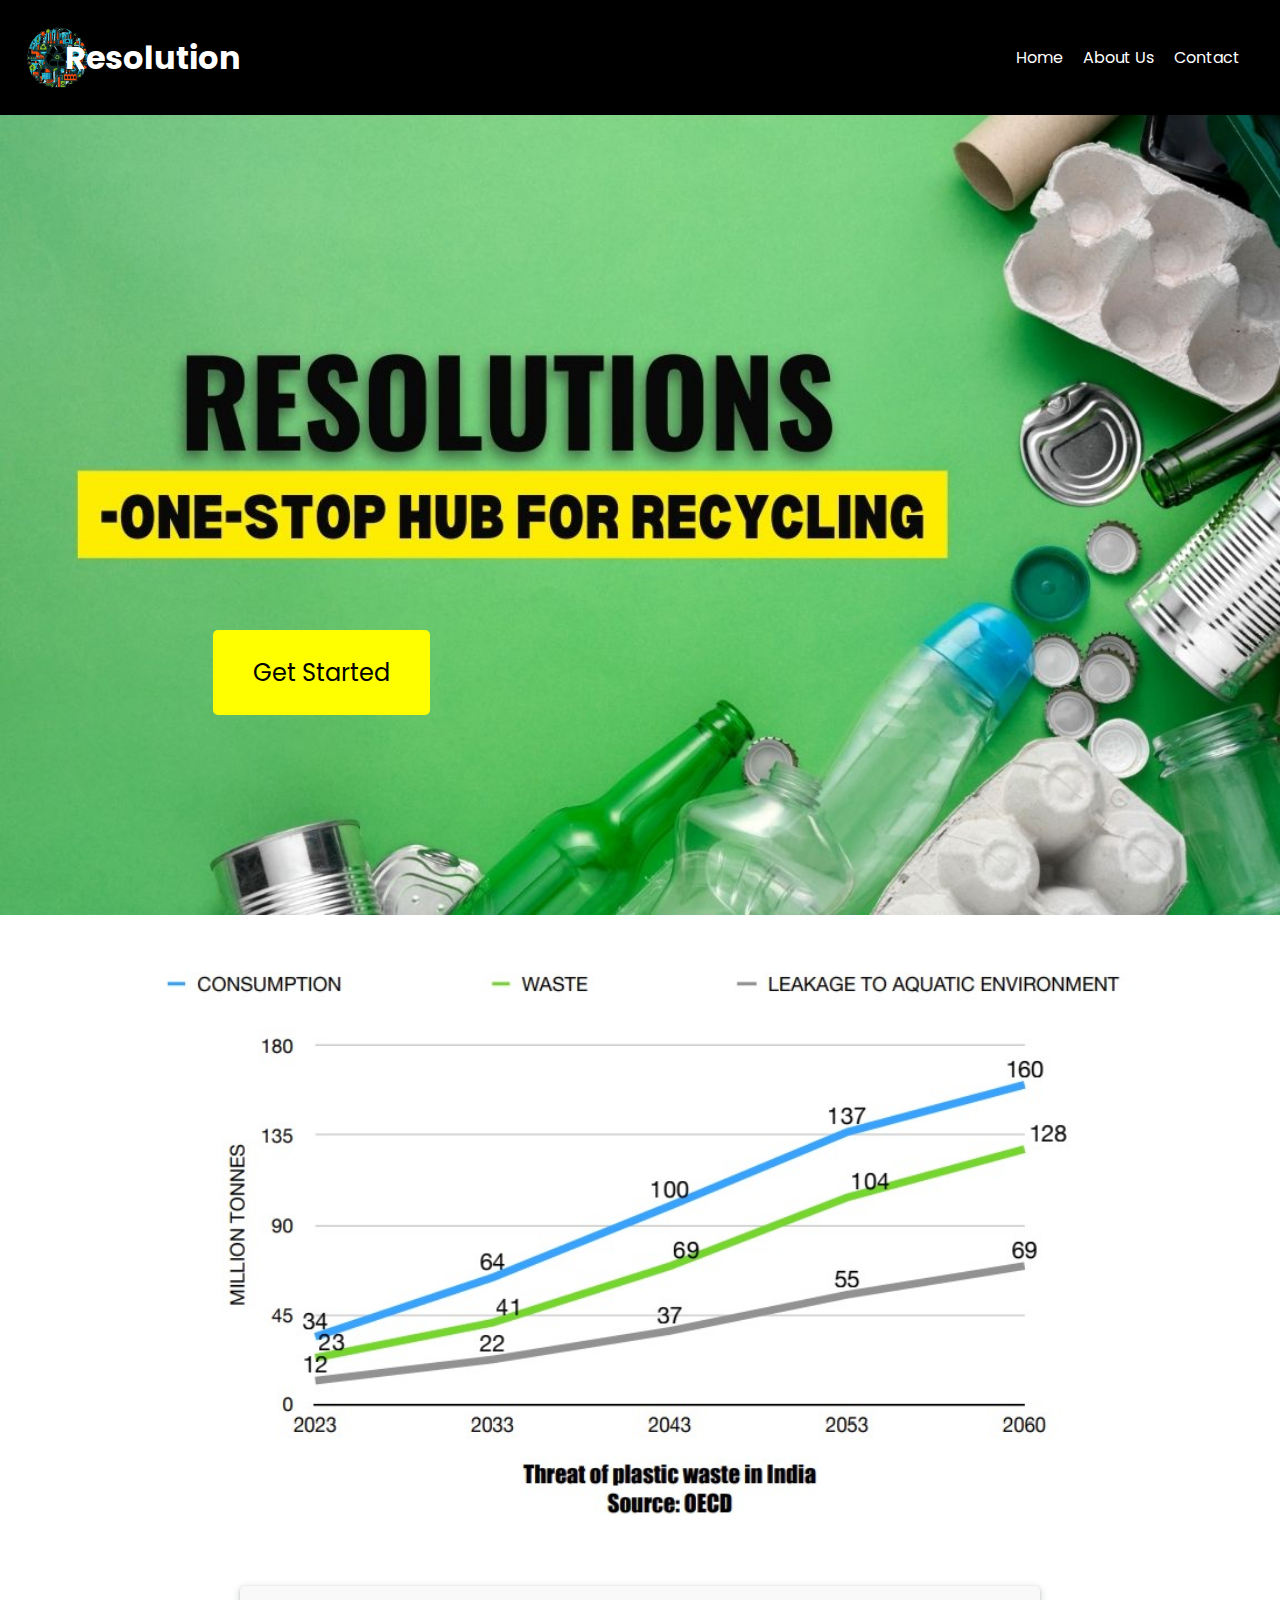
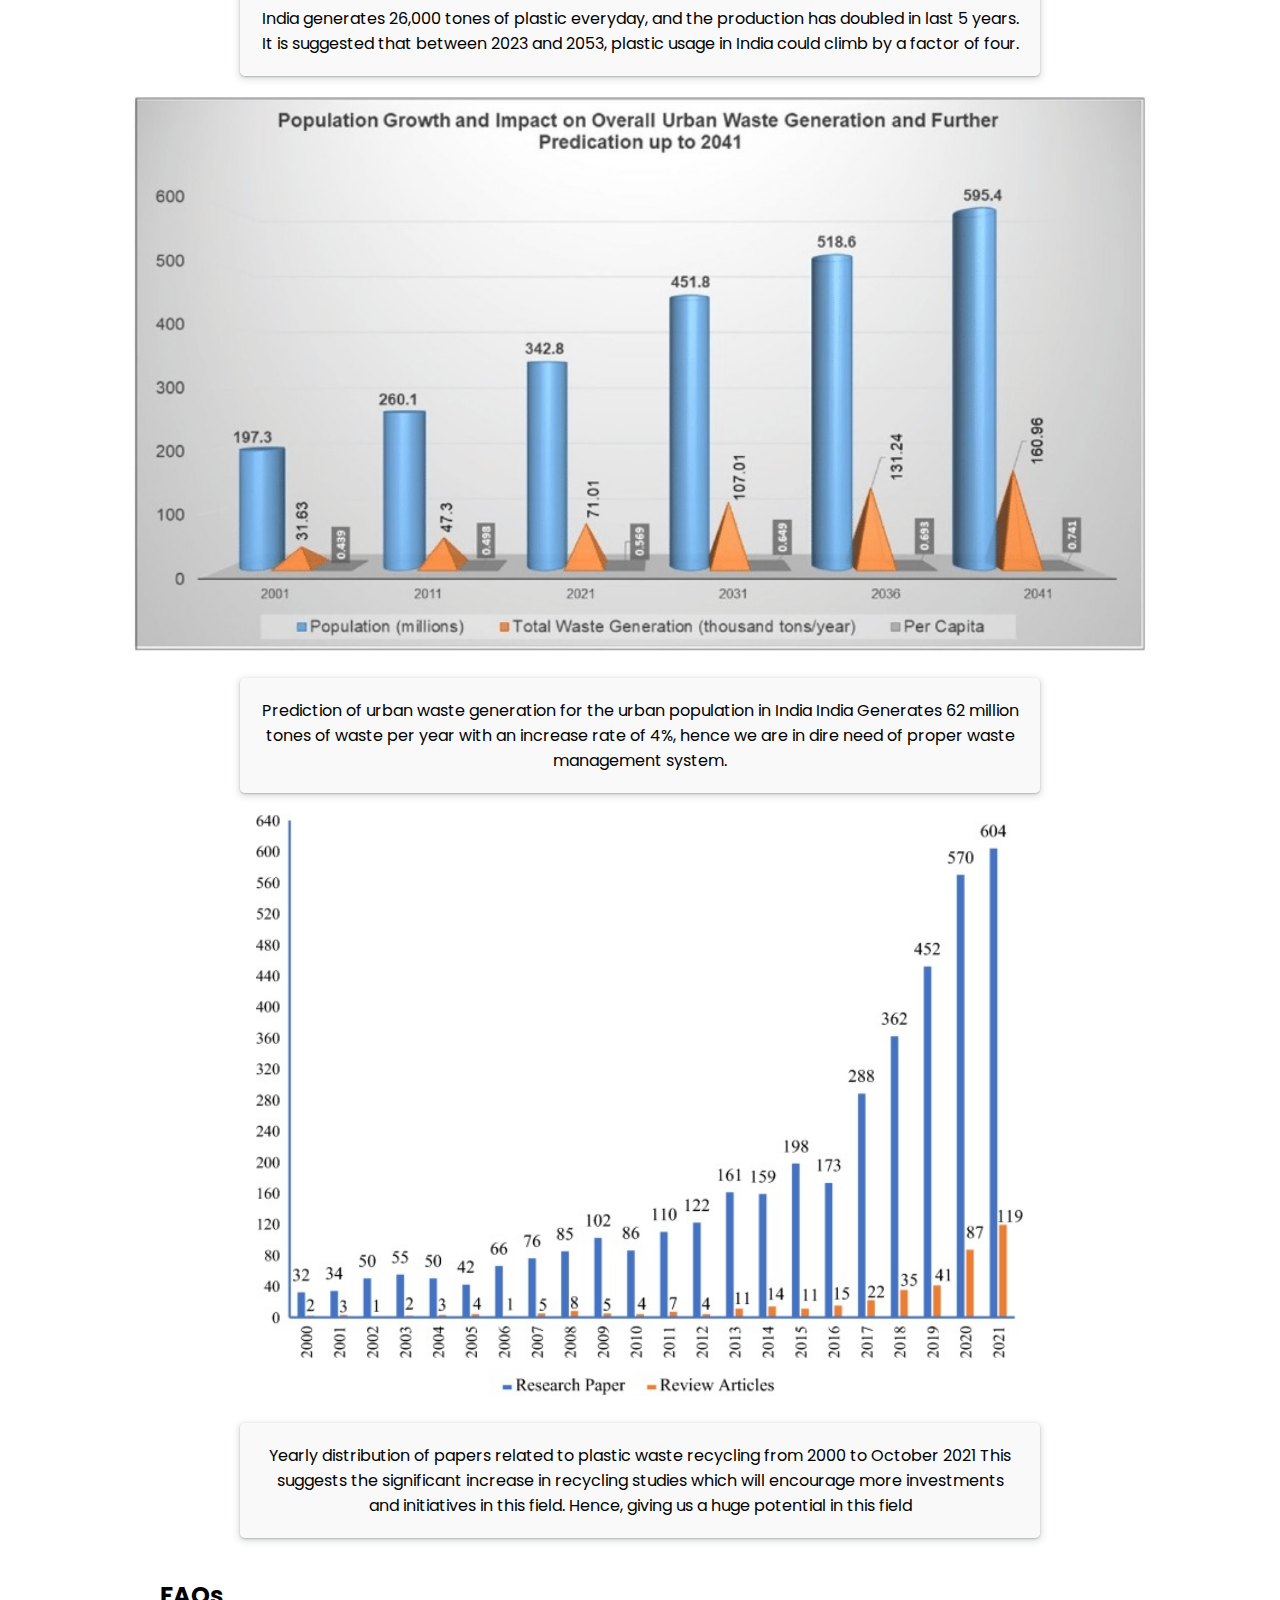
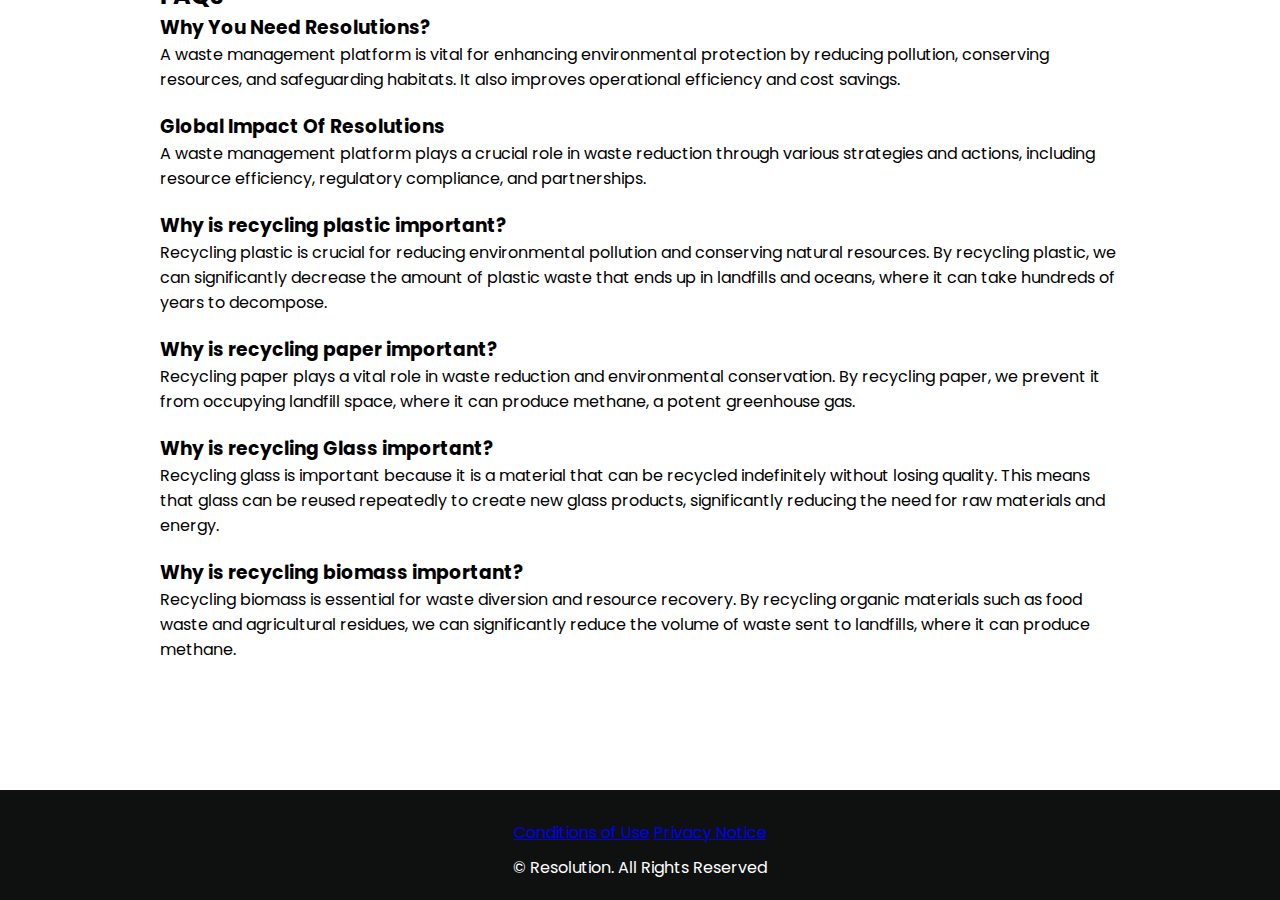
<file: index.html>
<!DOCTYPE html>
<html lang="en">

<head>
    <meta charset="UTF-8">
    <meta name="viewport" content="width=device-width, initial-scale=1.0">
    <title>Resolution</title>
    <link rel="stylesheet" href="style.css">
</head>

<body>
    <header>
        <a href="index.html"><img src="assets/logo.png" class="logo"></a>
        <h1 class="res">Resolution</h1>
        <nav>
            <ul class="nav">
                <li><a href="index.html">Home</a></li>
                <li><a href="index2.html">About Us</a></li>
                <li><a href="index3.html">Contact</a></li>
            </ul>
        </nav>
    </header>

    <div class="pencil">
        <a href="index4.html" id="getStartedBtn" class="btn">Get Started</a>
    </div>

    <div class="gallery">
        <div class="gallery-item">
            <img src="./assets/1.jpg" alt="Description of Image 1" width="80%" height="80%">
            <div class="description">
                <p class="paragraph-container">India generates 26,000 tones of plastic everyday, and the production has doubled in last 5 years.
                    It is suggested that between 2023 and 2053, plastic usage in India could climb by a factor of four.</p>
            </div>
        </div>
        <div class="gallery-item">
            <img src="./assets/2.jpg" alt="Description of Image 2" width="80%" height="80%">
            <div class="description">
                <p class="paragraph-container">Prediction of urban waste generation for the urban population in India
                    India Generates 62 million tones of waste per year with an increase rate of 4%, hence we are in dire need of proper waste management system.</p>
            </div>
        </div>
        <div class="gallery-item">
            <img src="./assets/3.jpg" alt="Description of Image 3" width="60%" height="60%">
            <div class="description">
                <p class="paragraph-container">Yearly distribution of papers related to plastic waste recycling from 2000 to October 2021
                This suggests the significant increase in recycling studies which will encourage more investments and initiatives in this field.
                Hence, giving us a huge potential in this field</p>
            </div>
        </div>
    </div>

    <div class="faq-section">
        <h2>FAQs</h2>
        <div class="faq-item">
            <h3>Why You Need Resolutions?</h3>
            <p>A waste management platform is vital for enhancing environmental protection by reducing pollution, conserving resources, and safeguarding habitats. It also improves operational efficiency and cost savings.</p>
        </div>
        <div class="faq-item">
            <h3>Global Impact Of Resolutions</h3>
            <p>A waste management platform plays a crucial role in waste reduction through various strategies and actions, including resource efficiency, regulatory compliance, and partnerships.</p>
        </div>
        <div class="faq-item">
            <h3>Why is recycling plastic important?</h3>
            <p>Recycling plastic is crucial for reducing environmental pollution and conserving natural resources. By recycling plastic, we can significantly decrease the amount of plastic waste that ends up in landfills and oceans, where it can take hundreds of years to decompose.</p>
        </div>
        <div class="faq-item">
            <h3>Why is recycling paper important?</h3>
            <p>Recycling paper plays a vital role in waste reduction and environmental conservation. By recycling paper, we prevent it from occupying landfill space, where it can produce methane, a potent greenhouse gas.</p>
        </div>
        <div class="faq-item">
            <h3>Why is recycling Glass important?</h3>
            <p>Recycling glass is important because it is a material that can be recycled indefinitely without losing quality. This means that glass can be reused repeatedly to create new glass products, significantly reducing the need for raw materials and energy. </p>
        </div>
        <div class="faq-item">
            <h3>Why is recycling biomass important?</h3>
            <p>Recycling biomass is essential for waste diversion and resource recovery. By recycling organic materials such as food waste and agricultural residues, we can significantly reduce the volume of waste sent to landfills, where it can produce methane. </p>
        </div>
    </div>

    <footer>
        <div class="foot-panel">
            <div class="pages">
                <a href="#">Conditions of Use</a>
                <a href="#">Privacy Notice</a>
            </div>
            <div class="copyright">
                &copy; Resolution. All Rights Reserved
            </div>
        </div>
    </footer>

    <script src="script.js"></script>
</body>

</html>
</file>
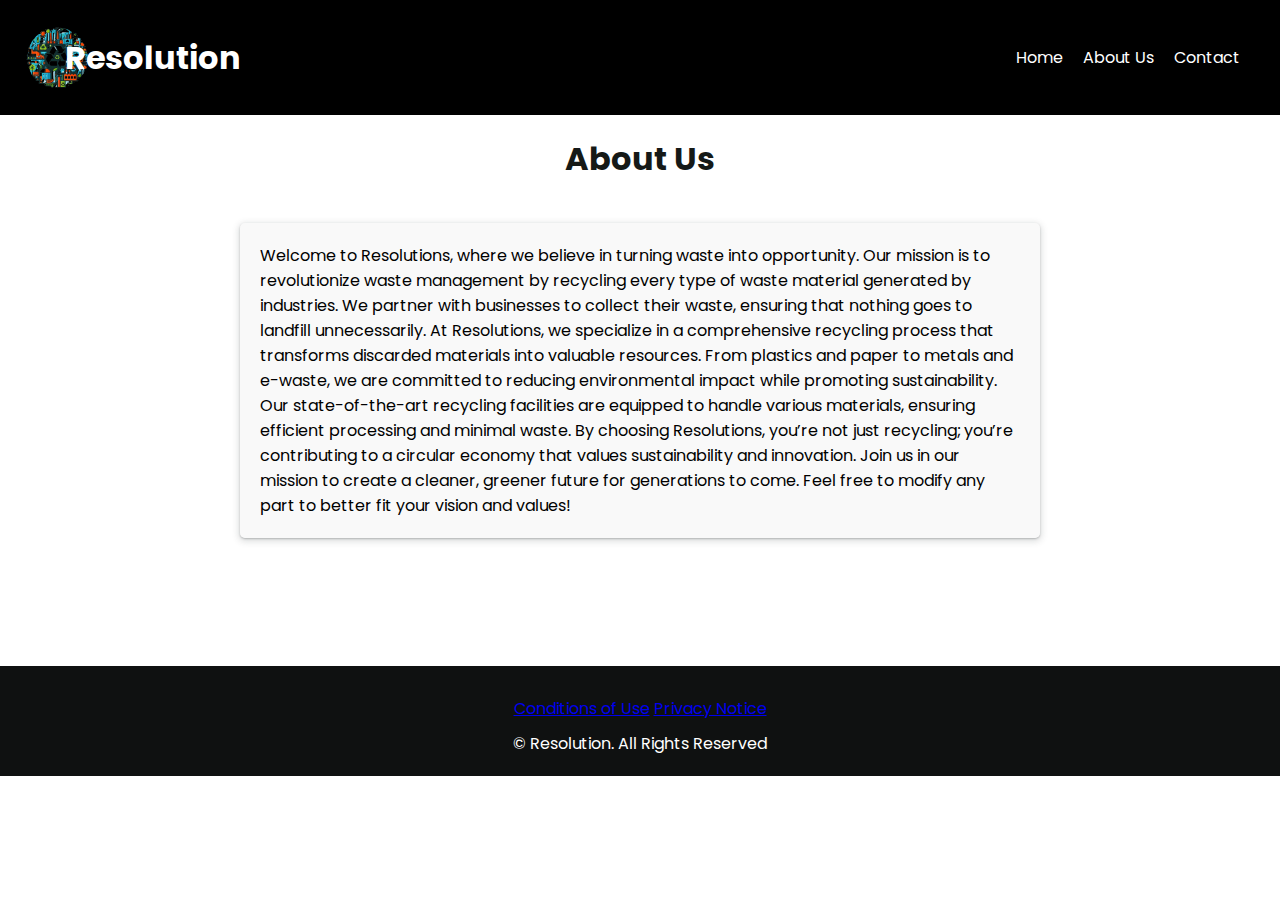
<file: index2.html>
<!DOCTYPE html>
<html lang="en">

<head>
    <meta charset="UTF-8">
    <meta name="viewport" content="width=device-width, initial-scale=1.0">
    <title>Resolution</title>
    <link rel="stylesheet" href="style.css">
</head>

<body>
    <header>
        <a href="index.html"><img src="assets/logo.png" class="logo"></a>
        <h1 class="res">Resolution</h1>
        <nav>
            <ul class="nav">
                <li><a href="index.html">Home</a></li>
                <li><a href="index2.html">About Us</a></li>
                <li><a href="index3.html">Contact</a></li>
            </ul>
        </nav>
    </header>
    <h1 class = 'eraser'>About Us</h1>
    <p class="paragraph-container">Welcome to Resolutions, where we believe in turning waste into opportunity. 
        Our mission is to revolutionize waste management by recycling every type of waste material generated by industries.
        We partner with businesses to collect their waste, ensuring that nothing goes to landfill unnecessarily.
        At Resolutions, we specialize in a comprehensive recycling process that transforms discarded materials into valuable resources. From plastics and paper to metals and e-waste, we are committed to reducing environmental impact while promoting sustainability. Our state-of-the-art recycling facilities are equipped to handle various materials, ensuring efficient processing and minimal waste.
        By choosing Resolutions, you’re not just recycling; you’re contributing to a circular economy that values sustainability and innovation. Join us in our mission to create a cleaner, greener future for generations to come. Feel free to modify any part to better fit your vision and values!</p>
    
    <footer>
        <div class="foot-panel">
            <div class="pages">
                <a href="#">Conditions of Use</a>
                <a href="#">Privacy Notice</a>
            </div>
            <div class="copyright">
                &copy; Resolution. All Rights Reserved
            </div>
        </div>
    </footer>
 

    
	<script src="script.js"></script>
</body>
</html>
</file>
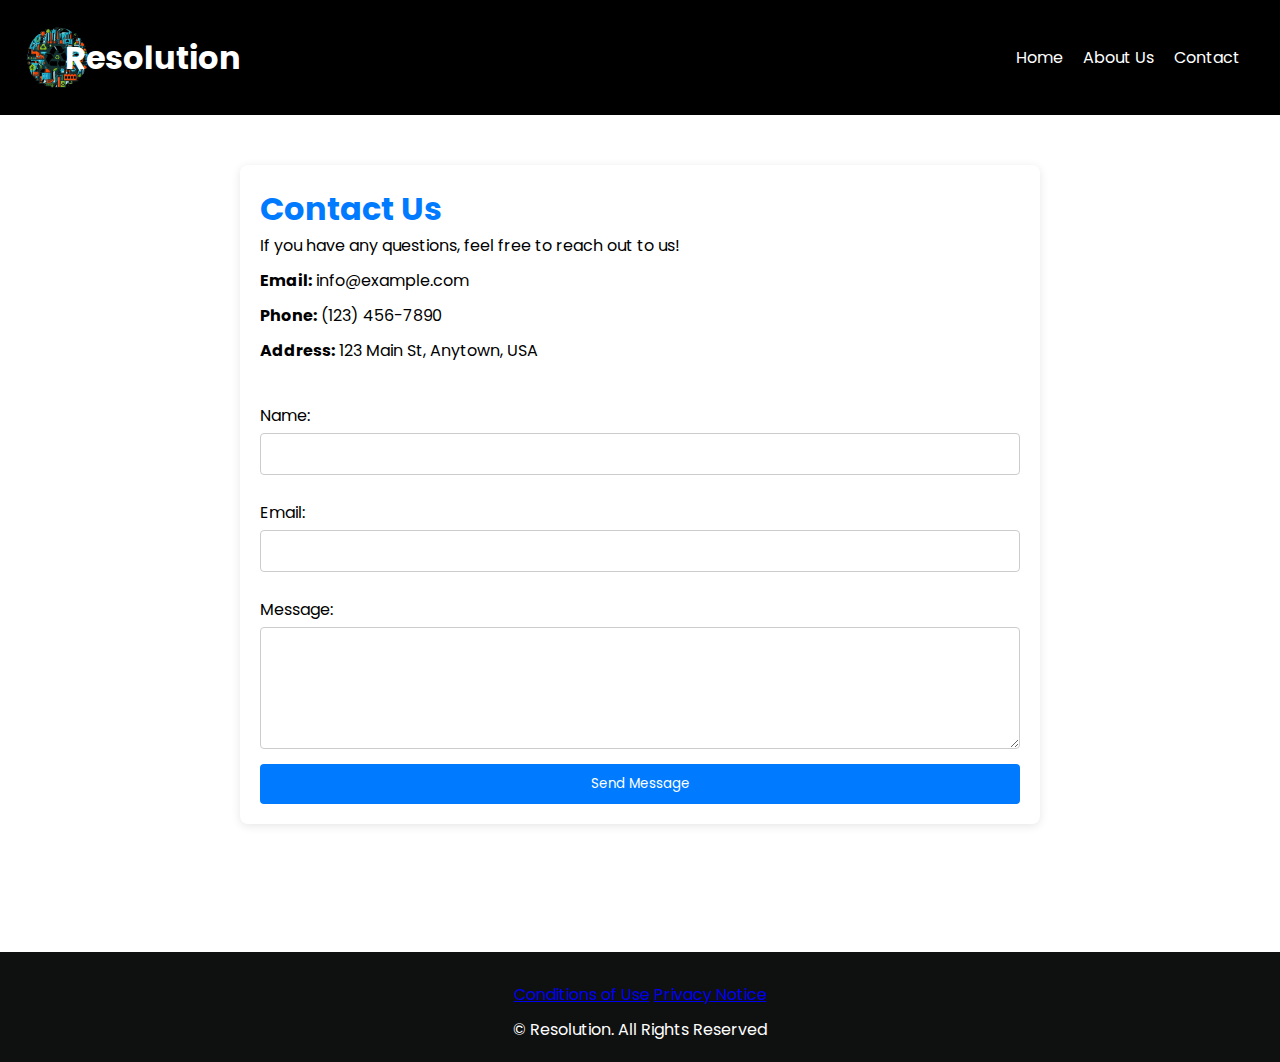
<file: index3.html>
<!DOCTYPE html>
<html lang="en">

<head>
    <meta charset="UTF-8">
    <meta name="viewport" content="width=device-width, initial-scale=1.0">
    <title>Resolution</title>
    <link rel="stylesheet" href="style.css">
</head>

<body>
    <header>
        <a href="index.html"><img src="assets/logo.png" class="logo"></a>
        <h1 class="res">Resolution</h1>
        <nav>
            <ul class="nav">
                <li><a href="index.html">Home</a></li>
                <li><a href="index2.html">About Us</a></li>
                <li><a href="index3.html">Contact</a></li>
            </ul>
        </nav>
    </header>
    <div class="container">
        <div class="contact-info">
            <h1>Contact Us</h1>
            <p>If you have any questions, feel free to reach out to us!</p>
            <ul>
                <li><strong>Email:</strong> info@example.com</li>
                <li><strong>Phone:</strong> (123) 456-7890</li>
                <li><strong>Address:</strong> 123 Main St, Anytown, USA</li>
            </ul>
        </div>
        <form class="contact-form" id="contactForm">
            <label for="name">Name:</label>
            <input type="text" id="name" name="name" required>

            <label for="email">Email:</label>
            <input type="email" id="email" name="email" required>

            <label for="message">Message:</label>
            <textarea id="message" name="message" rows="5" required></textarea>

            <button type="submit">Send Message</button>
        </form>
        <div id="confirmationMessage" class="confirmation-message"></div>
    </div>
    
    <footer>
        <div class="foot-panel">
            <div class="pages">
                <a href="#">Conditions of Use</a>
                <a href="#">Privacy Notice</a>
            </div>
            <div class="copyright">
                &copy; Resolution. All Rights Reserved
            </div>
        </div>
    </footer>

    <script src="script.js"></script>
</body>
</html>
</file>
<file: style.css>
@import url('https://fonts.googleapis.com/css2?family=Poppins:wght@400;500;600;700;800;900&display=swap');

* {
    margin: 0;
    padding: 0;
    box-sizing: border-box;
    font-family: 'Poppins', sans-serif;
}

.res{
    margin-left: -65%;
}

.eraser{
    color: #151917;
    text-align: center;
    padding: 20px 10px;
    margin-top: 30px;
    margin: 0 auto;
}


.paragraph-container {
    width: 100%;
    max-width: 800px;
    margin: 0 auto;
    margin-bottom: 20px;
    margin-top: 20px;
    padding: 20px;
    background-color: #f5f5f598;
    border-radius: 5px;
    box-shadow: rgba(60, 64, 67, 0.3) 0px 1px 2px 0px, rgba(60, 64, 67, 0.15) 0px 2px 6px 2px;
  }

  .container {
    max-width: 800px;
    margin: 50px auto;
    padding: 20px;
    background-color: #fff;
    border-radius: 8px;
    box-shadow: 0 2px 10px rgba(0, 0, 0, 0.1);
}

.contact-info {
    margin-bottom: 30px;
}

.contact-info h1 {
    color: #007BFF;
}

.contact-info ul {
    list-style-type: none;
    padding: 0;
}

.contact-info li {
    margin: 10px 0;
}

.contact-form {
    display: flex;
    flex-direction: column;
}

.contact-form label {
    margin: 10px 0 5px;
}

.contact-form input,
.contact-form textarea {
    padding: 10px;
    border: 1px solid #ccc;
    border-radius: 4px;
    margin-bottom: 15px;
}

.contact-form button {
    padding: 10px;
    background-color: #007BFF;
    color: #fff;
    border: none;
    border-radius: 4px;
    cursor: pointer;
    transition: background-color 0.3s;
}

.contact-form button:hover {
    background-color: #0056b3;
}

.confirmation-message {
    margin-top: 20px;
    padding: 10px;
    background-color: #d4edda;
    color: #155724;
    border: 1px solid #c3e6cb;
    border-radius: 4px;
    display: none; /* Initially hidden */
}

.circle{
    display: flex;
    align-items: center;
    justify-content: space-evenly;
    background-color: black;
    height: 40px;
    color: white;
    padding: 20px;
    /* border-radius: 8px; */
    /* margin-bottom: 20px; */
    gap: 10px;
}
  
  .paragraph-container p {
    font-size: 16px;
    line-height: 1.6;
    color: #333;
    margin-bottom: 20px;
  }
  
  @media (max-width: 768px) {
    .paragraph-container {
      padding: 15px;
    }
  
    .paragraph-container p {
      font-size: 14px;
    }
  }
  
  @media (max-width: 480px) {
    .paragraph-container {
      padding: 10px;
    }
  
    .paragraph-container p {
      font-size: 12px;
    }
  }

.logo {
    height: 75px;
    width: 75px;
    display: flex;
    margin-top: 0;
    margin-left: 0;
}

header {
    background-color: black;
    color: white;
    padding: 20px;
    display: flex;
    justify-content: space-between;
    align-items: center;
}

.nav {
    list-style-type: none;
    display: flex;
}

.nav li {
    margin-right: 20px;
}

.nav li a {
    color: white;
    text-decoration: none;
}

.pencil {
    background-image: url("/assets/aws.jpg");
    background-size: cover;
    height: 800px;
    display: flex;
    justify-content: center;
    align-items: flex-end;
    position: relative;
}

.btn {
    background-color: yellow;
    color: black;
    text-decoration: none;
    padding: 10px 20px;
    border-radius: 5px;
    position: absolute; /* Add this line */
    bottom: 200px; /* Adjust the value as needed */
    right: 850px;
    font-size: 1.5rem; /* Increase the font size */
    padding: 25px 40px;
    transition: background-color 0.3s;
}

.btn:hover {
    background-color: #45a049;
}

.gallery {
    justify-content: space-around;
    margin: 20px 0;
}

.gallery-item {
    text-align: center;
}

.faq-section {
    margin: 40px 160px;
}

.faq-item {
    margin-bottom: 20px;
}

footer {
    background-color: #0f1111;
    color: white;
    text-align: center;
    padding: 20px;
    margin-top: 10%;
}

.pages {
    margin: 10px 0;
}

.copyright {
    margin-top: 5px;
}
</file>
